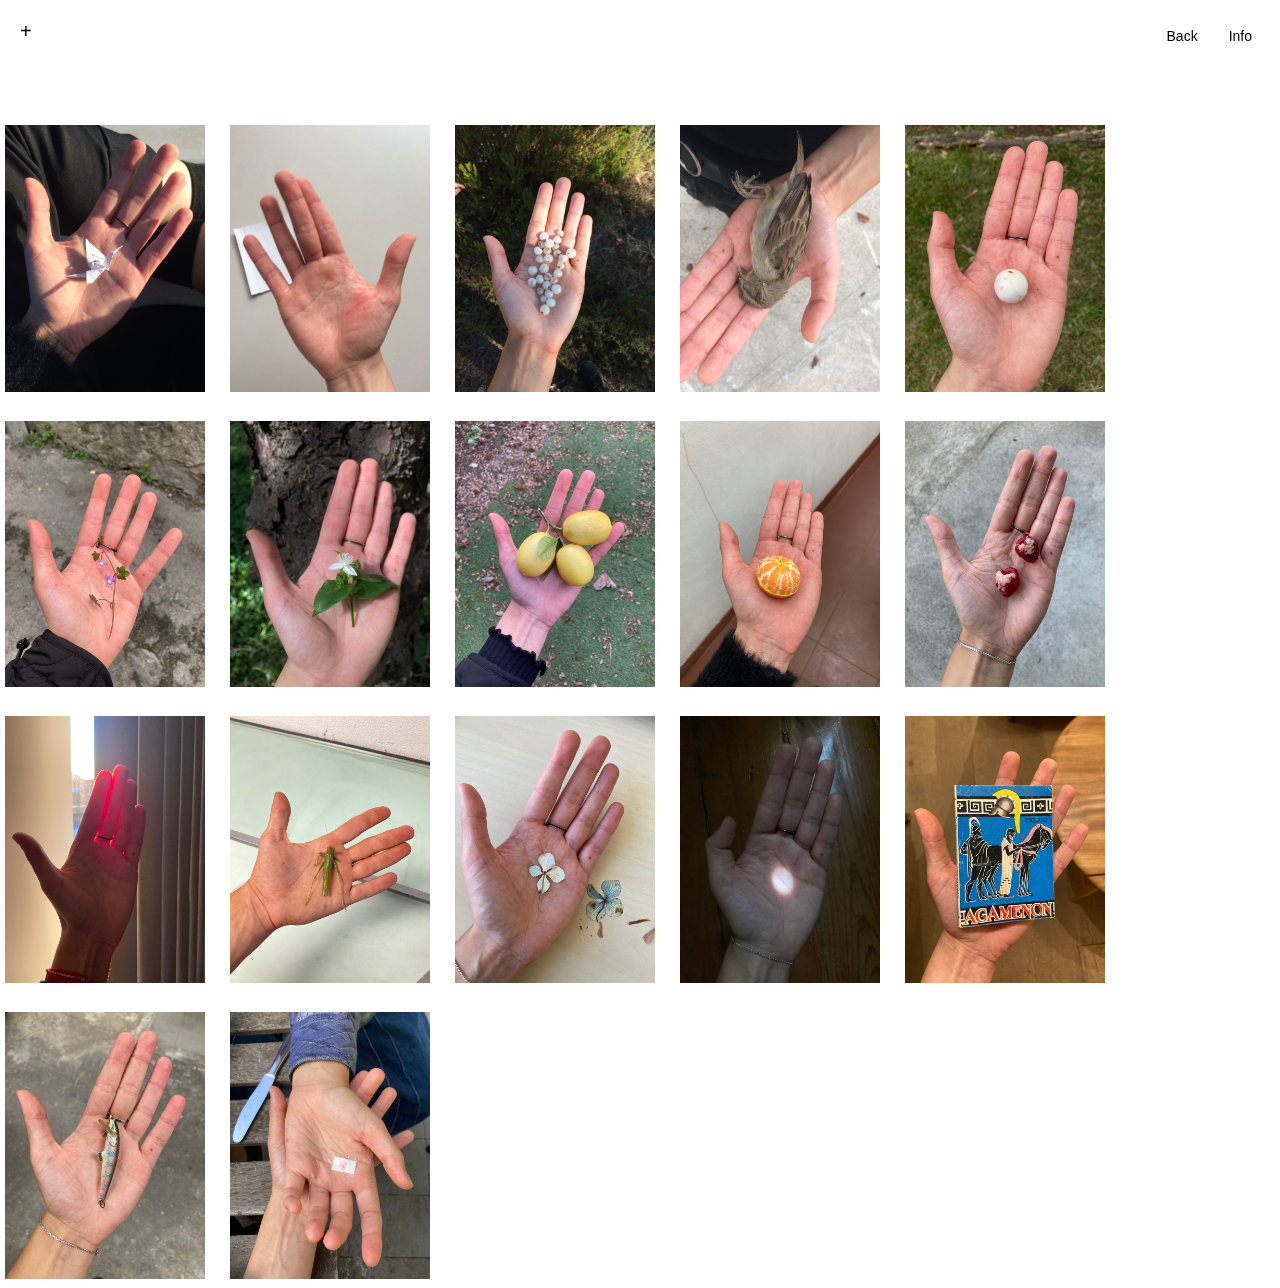
<file: gallery.html>
<!DOCTYPE html>
<html lang="en">
<head>
    <meta charset="UTF-8">
    <meta name="viewport" content="width=device-width, initial-scale=1.0">
    <title>Nome Coisas</title>
    <link rel="stylesheet" href="style_gallery.css">
</head>
<body>
    <!-- Fixed Header -->
    <header class="top-banner">
        <!-- Left Section: Year and Category Links -->
        <div class="left-nav">

            <span class="toggle-button" onclick="toggleOverlayMenu()">+</span>

        </div>

        <!-- Right Section: Navigation Buttons -->
        <div class="right-nav">
            <a href="index.html" class="gallery-button">Back</a>
            <a href="info.html" class="info-button">Info</a> 
        </div>
    </header>

    <!-- Main Content Area -->
    <main>

        <div class="overlay-menu hidden">
            <div class="overlay-content">
                <nav>
                    <div id="year-links-container">
                        <div id="year-links"></div>
                    </div>
                    <div id="category-links-container">
                        <div id="category-links"></div>
                    </div>
                </nav>
            </div>
        </div>     

        <div class="gallery-container">
            <div id="photo-gallery"></div>
        </div>
    </main>

    <script src="script_gallery.js"></script>
</body>
</html>
</file>
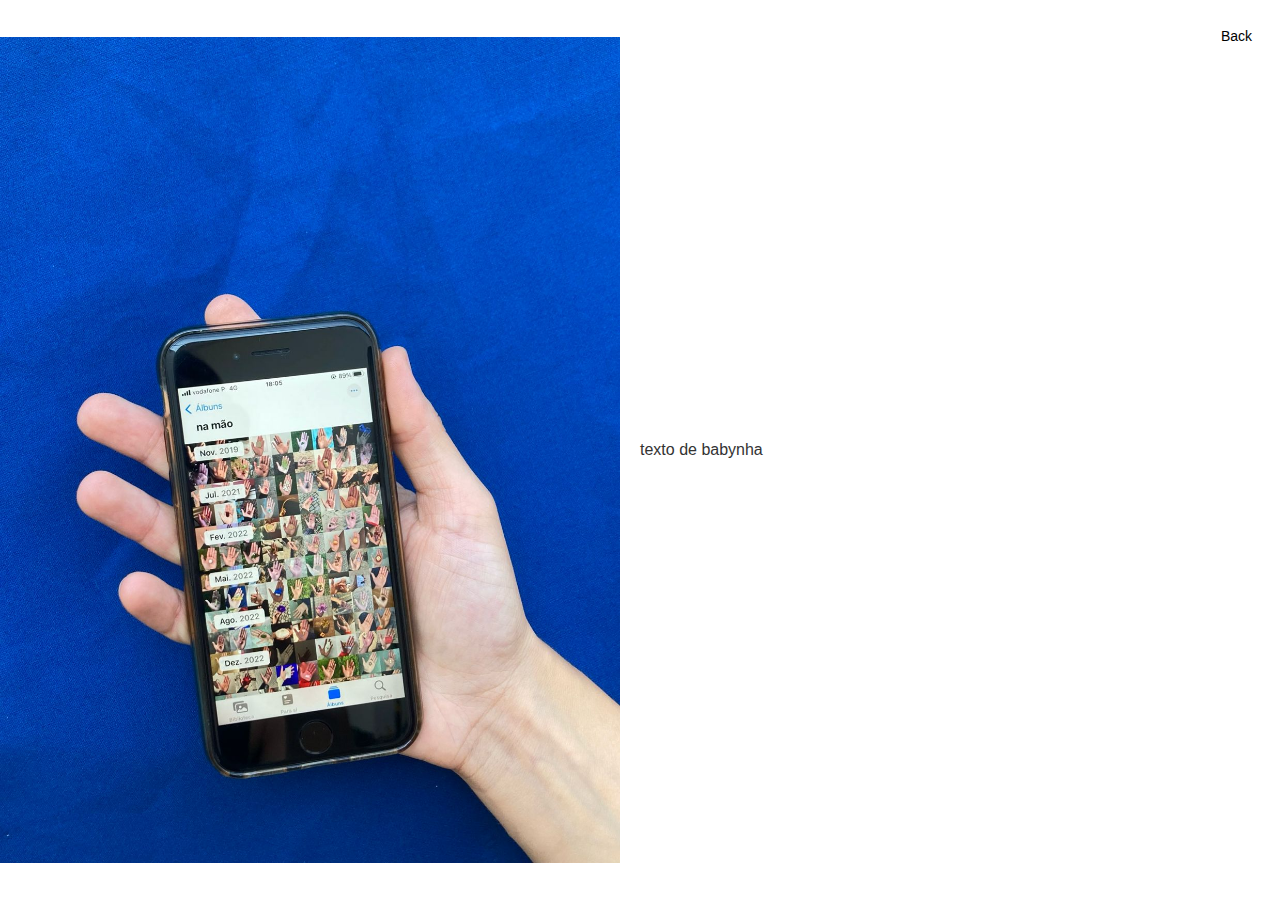
<file: info.html>
<!DOCTYPE html>
<html lang="en">
<head>
    <meta charset="UTF-8">
    <title>Information - Nome Coisas</title>
    <meta name="viewport" content="width=device-width, initial-scale=1.0">
    <link rel="stylesheet" href="style.css">
</head>
<body>
    <!-- Navigation Header -->
    <header>
        <div class="nav-container">
            <a href="#" class="info-button" onclick="goBack()">Back</a> 
        </div>
    </header>
    <main class="info-content">
        <!-- Left side with image -->
        <div class="info-image">
            <img src="data/info/phone.jpeg" alt="Description of image">
        </div>
        <!-- Right side with text -->
        <div class="info-text">
            <p>texto de babynha</p>
        </div>
    </main>
    <script src="script.js"></script>
</body>
</html>
</file>
<file: style_gallery.css>
body {
    display: flex;
    flex-direction: column;
    justify-content: flex-start;
    align-items: center;
    min-height: 100vh;
    margin: 0;
    font-family: 'Verdana', Geneva, sans-serif;
}

/* Top banner styling */
.top-banner {
    position: fixed;
    top: 0;
    left: 0;
    width: 100%;
    display: flex;
    justify-content: space-between;
    align-items: flex-start;
    z-index: 1000;
    background-color: rgba(255, 255, 255, 0.8); /* White with 80% opacity */
}

/* Left navigation section */
.left-nav {
    display: flex;
    flex-direction: column;
    gap: 10px;
    flex-wrap: wrap;
    padding-left: 20px;  /* Adds space from the left edge */
    padding-right: 20px; /* Optional: adds space from the right edge */
    padding-top: 20px; /* Optional: adds space from the right edge */
}

/* Right navigation section */
.right-nav {
    display: flex;
    gap: 15px;
    padding-right: 20px; /* Adds space from the right edge */
    padding-top: 20px; /* Optional: adds space from the right edge */
}

.nav-text {
    color: black;
}

/* Style for the Gallery and Info buttons */
.gallery-button, .info-button {
    color: black;
    text-decoration: none;
    font-size: 14px;
    cursor: pointer;
    border: none;
    background: none;
    padding: 8px;
    transition: color 0.3s;
}

.gallery-button:hover, .info-button:hover {
    color: gray;
}

/* Hidden element styling */
.hidden {
    display: none;
}

/* Style for the selected year/category links */
.selected {
    font-weight: bold;
    color: gray;
}

/* Button to expand/collapse the "All" sections */
.toggle-button {
    cursor: pointer;
    background-color: transparent;
    border: none;
    font-size: 20px;
    color: black;
}

.toggle-button:focus {
    outline: none;
}


/* Main content styling */
main {
    padding-top: 120px; /* Offset for the fixed header */
    display: flex;
    flex-direction: column;
    align-items: center; /* Center all elements */
    width: 100%;
}


.gallery-container {
    display: flex;
    justify-content: center; /* Center the photo gallery container */
    width: 100%;
    padding: 0 20px;  /* Adds space around the container to prevent images from touching edges */
    max-width: 1600px;  /* Optional: set a max-width for the gallery */
}

/* Photo gallery container */
#photo-gallery {
    display: flex;
    flex-wrap: wrap;  /* Allow images to wrap into rows */
    gap: 15px;  /* Space between images */
    justify-content: flex-start;  /* Align images to the left within the container */
    width: 100%; /* Ensure the container takes full width */
}

/* Individual photo styling */
.gallery-photo {
    max-width: 200px;
    height: auto;
    padding: 5px;
    flex-grow: 1; /* Allow images to resize responsively */
    flex-basis: 200px; /* Set a base size for images */
    transition: filter 0.3s ease;
}

/* Add a wrapper around the image to contain the hover effects */
.gallery-photo-container {
    position: relative;
}

/* Hide text by default */
.gallery-photo-container .photo-date {
    position: absolute;
    top: 50%;
    left: 50%;
    transform: translate(-50%, -50%);
    color: white;
    font-size: 14px;
    font-weight: bold;
    opacity: 0;
    transition: opacity 0.3s ease;
}

/* Blur effect on hover */
.gallery-photo-container:hover .gallery-photo {
    filter: blur(5px); /* Apply blur */
}

/* Show date text when hovering over the container */
.gallery-photo-container:hover .photo-date {
    opacity: 1; /* Make the date visible */
}


/* Overlay menu styling */
.overlay-menu {
    position: fixed;
    top: 0;
    left: 0;
    width: 100%;
    height: 100%;
    background-color: rgba(255, 255, 255, 0.9);
; /* Dark semi-transparent background */
    display: flex;
    justify-content: center;
    align-items: center;
    z-index: 1000; /* Below the header (which is 2000) */
    visibility: hidden; /* Hidden by default */
    opacity: 0; /* Invisible by default */
    padding-top: 60px; /* Offset for the header */
}

.overlay-menu.active {
    visibility: visible; /* Make visible */
    opacity: 1; /* Fade in */
}

.overlay-content {
    text-align: center;
    color: black;
}

.overlay-content ul {
    list-style: none;
    padding: 0;
    margin: 0;
}

.overlay-content li {
    margin: 10px 0;
}

.overlay-content a {
    color: black;
    text-decoration: none;
    font-size: 20px;
    transition: color 0.3s;
}

.overlay-content a:hover {
    color: gray;
}

/* Ensure no scroll when overlay is active */
body.overlay-active {
    overflow: hidden;
}

/* Header remains accessible */
.top-banner {
    z-index: 2000; /* Above the overlay menu */
    background-color: rgba(255, 255, 255, 0.9);
}
/* Style for the year/category container */
.overlay-content #year-links, .overlay-content #category-links {
    display: flex;
    gap: 0px;  /* Remove vertical space between items within each section */
    margin-bottom: 40px;  /* Larger space between the "Years" and "Categories" */
}

/* Style for the individual links */
.overlay-content #year-links a, .overlay-content #category-links a {
    color: black;
    text-decoration: none;
    cursor: pointer;
    white-space: nowrap;
}

/* Hover effect for the links */
.overlay-content #year-links a:hover, .overlay-content #category-links a:hover {
    color: gray;
}

/* Optional: Adjust gap between individual items horizontally (this will make links closer together horizontally) */
.overlay-content #year-links, .overlay-content #category-links {
    gap: 10px; /* Horizontal gap between individual items */
}
</file>
<file: style.css>
/* Full-page body styling */
body {
    display: flex;
    flex-direction: column;
    justify-content: flex-start;
    align-items: center;
    min-height: 100vh;
    margin: 0;
    font-family: 'Verdana', Geneva, sans-serif;
}

/* Navigation container styling */
.nav-container {
    position: absolute;
    top: 20px;
    right: 20px;
    display: flex;
    gap: 15px; /* Space between the buttons */
}

/* Style for both the Gallery and Info buttons */
.gallery-button, .info-button {
    color: black;
    text-decoration: none;
    font-size: 14px;
    font-family: Arial, sans-serif;
    cursor: pointer;
    border: none;
    background: none; /* Remove background */
    padding: 8px 8px; 
    transition: color 0.3s;
}

.gallery-button:hover, .info-button:hover {
    color: gray;
}

/* Category Links Styling */
#year-categories, #other-categories {
    display: flex;
    gap: 10px;
    justify-content: center;
    margin: 30px 0 20px;
}

#year-categories a, #other-categories a {
    color: black;
    text-decoration: none;
    cursor: pointer;
    padding: 5px 10px;
    border-radius: 5px;
    transition: background-color 0.3s, color 0.3s;
}

#year-categories a:hover, #other-categories a:hover {
    color: gray;
}

.selected {
    font-weight: bold !important;
}

/* Style for the gallery container */
#photo-gallery {
    display: flex;
    flex-wrap: wrap;
    gap: 15px; /* Adds spacing between images */
    padding: 20px; /* Padding around the gallery */
    justify-content: center; /* Centers the images */
}

/* Style for each image in the gallery */
.gallery-photo {
    padding: 5px; /* Adds space between the border and the image */
    max-width: 200px; /* Optional: Adjust the maximum width of images */
    height: auto; /* Keeps the aspect ratio of images intact */
}

/* Style for the main content container */
.info-content {
    display: flex;
    flex-direction: row;
    width: 100%;
    height: 100vh;
}

/* Left side image */
.info-image {
    flex: 1;
    display: flex;
    justify-content: center;
    align-items: center;
    overflow: hidden; /* Ensures the image fits nicely */
}

.info-image img {
    width: 100%;
    height: auto;
    object-fit: cover; /* Cover ensures the image fills its container */
}

/* Right side text */
.info-text {
    flex: 1;
    padding: 20px;
    display: flex;
    flex-direction: column;
    justify-content: center;
    font-family: Arial, sans-serif;
    color: #333;
}

/* General styling for header and footer */
header h1 {
    text-align: center;
    padding: 20px 0;
    background-color: #f0f0f0;
    margin: 0;
}

footer {
    text-align: center;
    padding: 10px;
    background-color: #f0f0f0;
}

footer a {
    color: black;
    text-decoration: none;
}

/* Full-page overlay styling */
.overlay-menu {
    background-color: rgba(255, 0, 0, 0.8); /* Semi-transparent red background */
}

/* When the overlay is active, it will display */
.overlay-menu.active {
    display: flex; /* Show the overlay when the active class is added */
}

/* Class to initially hide the overlay */
.hidden {
    display: none;
}
</file>
